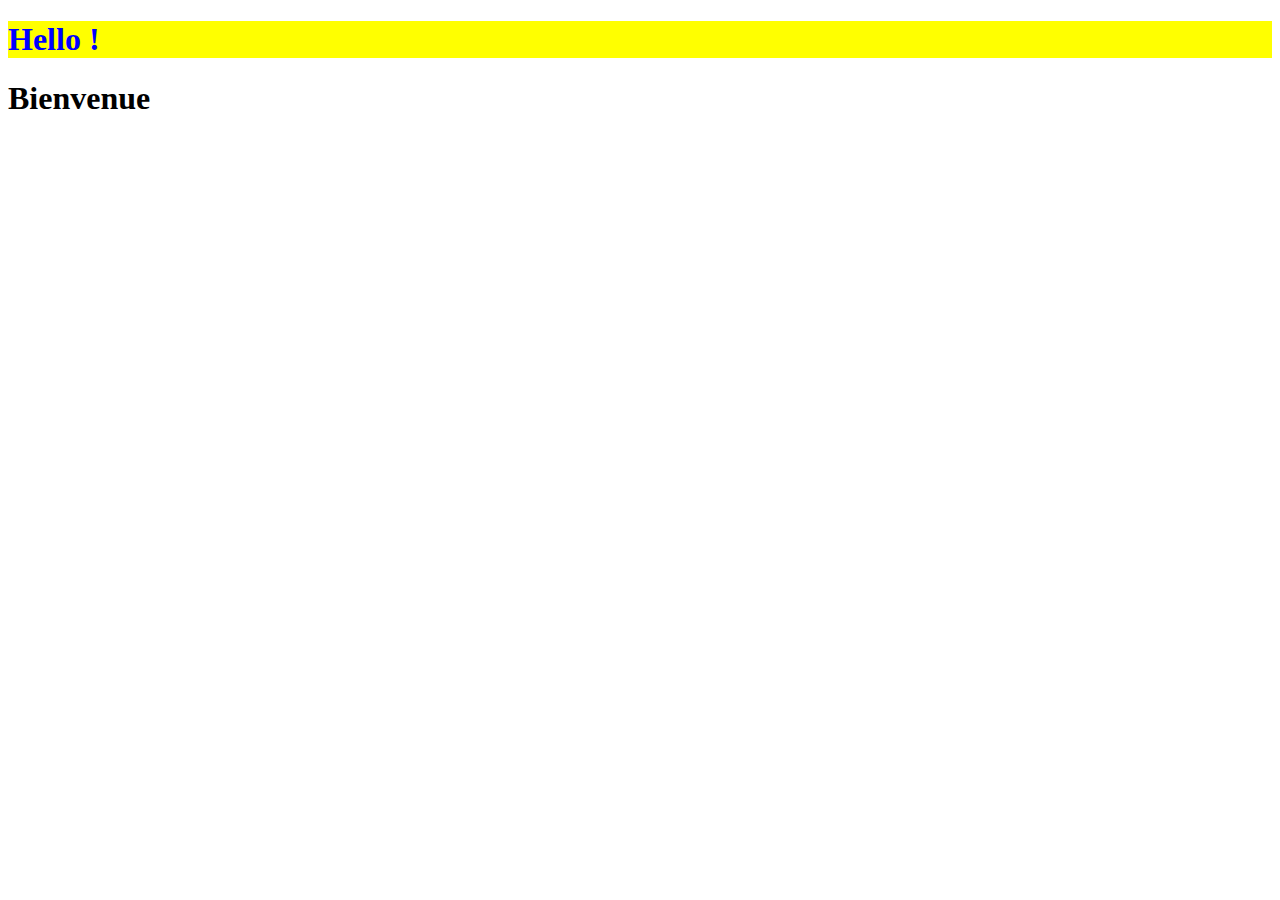
<file: 10-DOM/index.html>
<!DOCTYPE html>
<html>
<head>
    <meta charset="UTF-8">
    <meta http-equiv="X-UA-Compatible" content="IE=edge">
    <meta name="viewport" content="width=device-width, initial-scale=1.0">
    <title>JS</title>
    <link rel="stylesheet" href="css/styles.css">
    <script defer src="js/main.js"></script>
</head>
<body>
    <h1 id="t1" class="titre gros">Bienvenue</h1>
    <h1 class="titre">Bienvenue</h1>
</body>
</html>
</file>
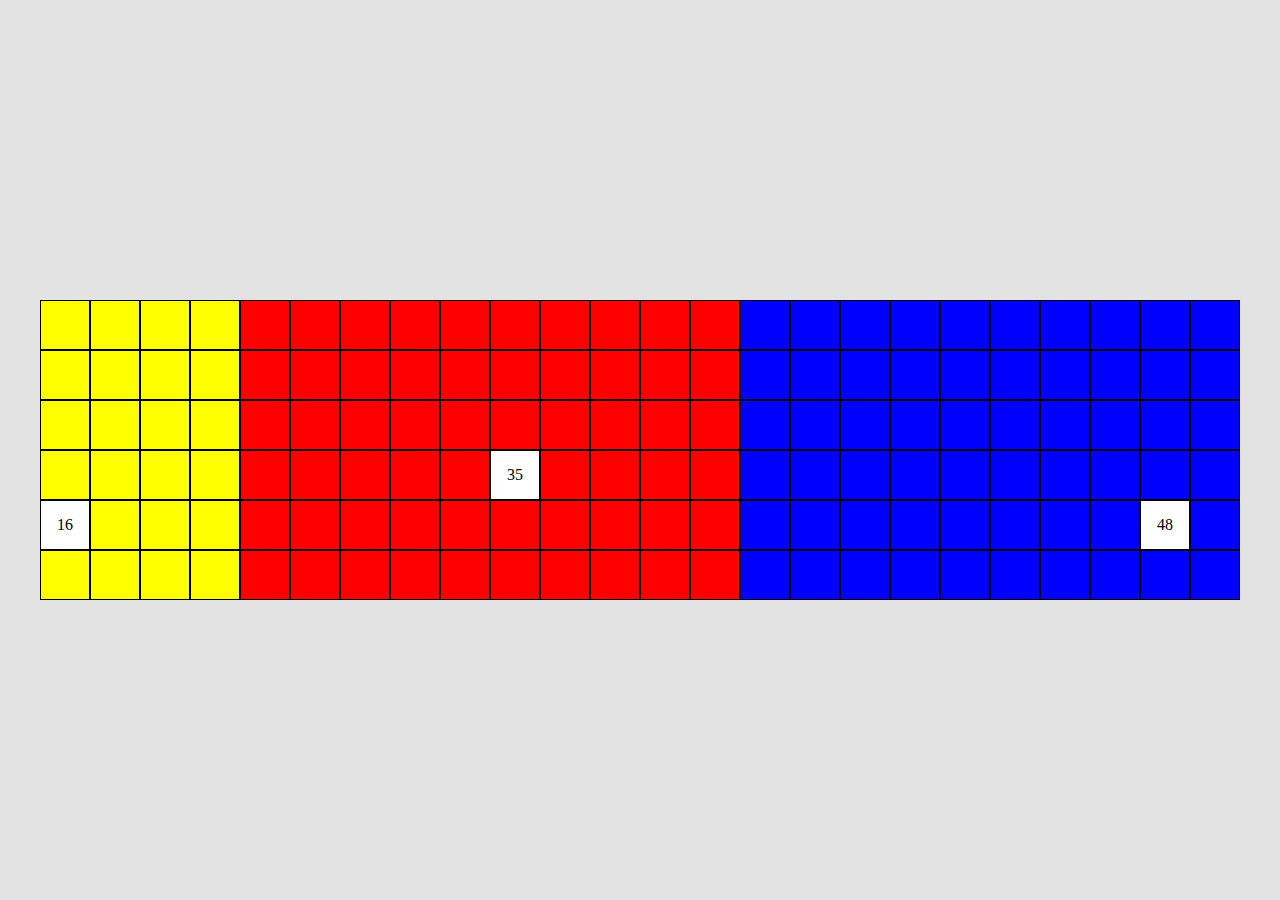
<file: 11-exo-DOM/index.html>
<!DOCTYPE html>
<html>
<head>
    <meta charset="UTF-8">
    <meta http-equiv="X-UA-Compatible" content="IE=edge">
    <meta name="viewport" content="width=device-width, initial-scale=1.0">
    <title>JS</title>
    <link rel="stylesheet" href="css/styles.css">
    <script defer src="js/main.js"></script>
</head>
<body>

    <div id="heures">
        <div class="bloc" id="h0"></div>
        <div class="bloc" id="h1"></div>
        <div class="bloc" id="h2"></div>
        <div class="bloc" id="h3"></div>
        <div class="bloc" id="h4"></div>
        <div class="bloc" id="h5"></div>
        <div class="bloc" id="h6"></div>
        <div class="bloc" id="h7"></div>
        <div class="bloc" id="h8"></div>
        <div class="bloc" id="h9"></div>
        <div class="bloc" id="h10"></div>
        <div class="bloc" id="h11"></div>
        <div class="bloc" id="h12"></div>
        <div class="bloc" id="h13"></div>
        <div class="bloc" id="h14"></div>
        <div class="bloc" id="h15"></div>
        <div class="bloc" id="h16"></div>
        <div class="bloc" id="h17"></div>
        <div class="bloc" id="h18"></div>
        <div class="bloc" id="h19"></div>
        <div class="bloc" id="h20"></div>
        <div class="bloc" id="h21"></div>
        <div class="bloc" id="h22"></div>
        <div class="bloc" id="h23"></div>
    </div>

    <div id="minutes">
        <div class="bloc" id="m0"></div>
        <div class="bloc" id="m1"></div>
        <div class="bloc" id="m2"></div>
        <div class="bloc" id="m3"></div>
        <div class="bloc" id="m4"></div>
        <div class="bloc" id="m5"></div>
        <div class="bloc" id="m6"></div>
        <div class="bloc" id="m7"></div>
        <div class="bloc" id="m8"></div>
        <div class="bloc" id="m9"></div>
        <div class="bloc" id="m10"></div>
        <div class="bloc" id="m11"></div>
        <div class="bloc" id="m12"></div>
        <div class="bloc" id="m13"></div>
        <div class="bloc" id="m14"></div>
        <div class="bloc" id="m15"></div>
        <div class="bloc" id="m16"></div>
        <div class="bloc" id="m17"></div>
        <div class="bloc" id="m18"></div>
        <div class="bloc" id="m19"></div>
        <div class="bloc" id="m20"></div>
        <div class="bloc" id="m21"></div>
        <div class="bloc" id="m22"></div>
        <div class="bloc" id="m23"></div>
        <div class="bloc" id="m24"></div>
        <div class="bloc" id="m25"></div>
        <div class="bloc" id="m26"></div>
        <div class="bloc" id="m27"></div>
        <div class="bloc" id="m28"></div>
        <div class="bloc" id="m29"></div>
        <div class="bloc" id="m30"></div>
        <div class="bloc" id="m31"></div>
        <div class="bloc" id="m32"></div>
        <div class="bloc" id="m33"></div>
        <div class="bloc" id="m34"></div>
        <div class="bloc" id="m35"></div>
        <div class="bloc" id="m36"></div>
        <div class="bloc" id="m37"></div>
        <div class="bloc" id="m38"></div>
        <div class="bloc" id="m39"></div>
        <div class="bloc" id="m40"></div>
        <div class="bloc" id="m41"></div>
        <div class="bloc" id="m42"></div>
        <div class="bloc" id="m43"></div>
        <div class="bloc" id="m44"></div>
        <div class="bloc" id="m45"></div>
        <div class="bloc" id="m46"></div>
        <div class="bloc" id="m47"></div>
        <div class="bloc" id="m48"></div>
        <div class="bloc" id="m49"></div>
        <div class="bloc" id="m50"></div>
        <div class="bloc" id="m51"></div>
        <div class="bloc" id="m52"></div>
        <div class="bloc" id="m53"></div>
        <div class="bloc" id="m54"></div>
        <div class="bloc" id="m55"></div>
        <div class="bloc" id="m56"></div>
        <div class="bloc" id="m57"></div>
        <div class="bloc" id="m58"></div>
        <div class="bloc" id="m59"></div>
    </div>

    <div id="secondes">
        <div class="bloc" id="s0"></div>
        <div class="bloc" id="s1"></div>
        <div class="bloc" id="s2"></div>
        <div class="bloc" id="s3"></div>
        <div class="bloc" id="s4"></div>
        <div class="bloc" id="s5"></div>
        <div class="bloc" id="s6"></div>
        <div class="bloc" id="s7"></div>
        <div class="bloc" id="s8"></div>
        <div class="bloc" id="s9"></div>
        <div class="bloc" id="s10"></div>
        <div class="bloc" id="s11"></div>
        <div class="bloc" id="s12"></div>
        <div class="bloc" id="s13"></div>
        <div class="bloc" id="s14"></div>
        <div class="bloc" id="s15"></div>
        <div class="bloc" id="s16"></div>
        <div class="bloc" id="s17"></div>
        <div class="bloc" id="s18"></div>
        <div class="bloc" id="s19"></div>
        <div class="bloc" id="s20"></div>
        <div class="bloc" id="s21"></div>
        <div class="bloc" id="s22"></div>
        <div class="bloc" id="s23"></div>
        <div class="bloc" id="s24"></div>
        <div class="bloc" id="s25"></div>
        <div class="bloc" id="s26"></div>
        <div class="bloc" id="s27"></div>
        <div class="bloc" id="s28"></div>
        <div class="bloc" id="s29"></div>
        <div class="bloc" id="s30"></div>
        <div class="bloc" id="s31"></div>
        <div class="bloc" id="s32"></div>
        <div class="bloc" id="s33"></div>
        <div class="bloc" id="s34"></div>
        <div class="bloc" id="s35"></div>
        <div class="bloc" id="s36"></div>
        <div class="bloc" id="s37"></div>
        <div class="bloc" id="s38"></div>
        <div class="bloc" id="s39"></div>
        <div class="bloc" id="s40"></div>
        <div class="bloc" id="s41"></div>
        <div class="bloc" id="s42"></div>
        <div class="bloc" id="s43"></div>
        <div class="bloc" id="s44"></div>
        <div class="bloc" id="s45"></div>
        <div class="bloc" id="s46"></div>
        <div class="bloc" id="s47"></div>
        <div class="bloc" id="s48"></div>
        <div class="bloc" id="s49"></div>
        <div class="bloc" id="s50"></div>
        <div class="bloc" id="s51"></div>
        <div class="bloc" id="s52"></div>
        <div class="bloc" id="s53"></div>
        <div class="bloc" id="s54"></div>
        <div class="bloc" id="s55"></div>
        <div class="bloc" id="s56"></div>
        <div class="bloc" id="s57"></div>
        <div class="bloc" id="s58"></div>
        <div class="bloc" id="s59"></div>
    </div>
    
</body>
</html>
</file>
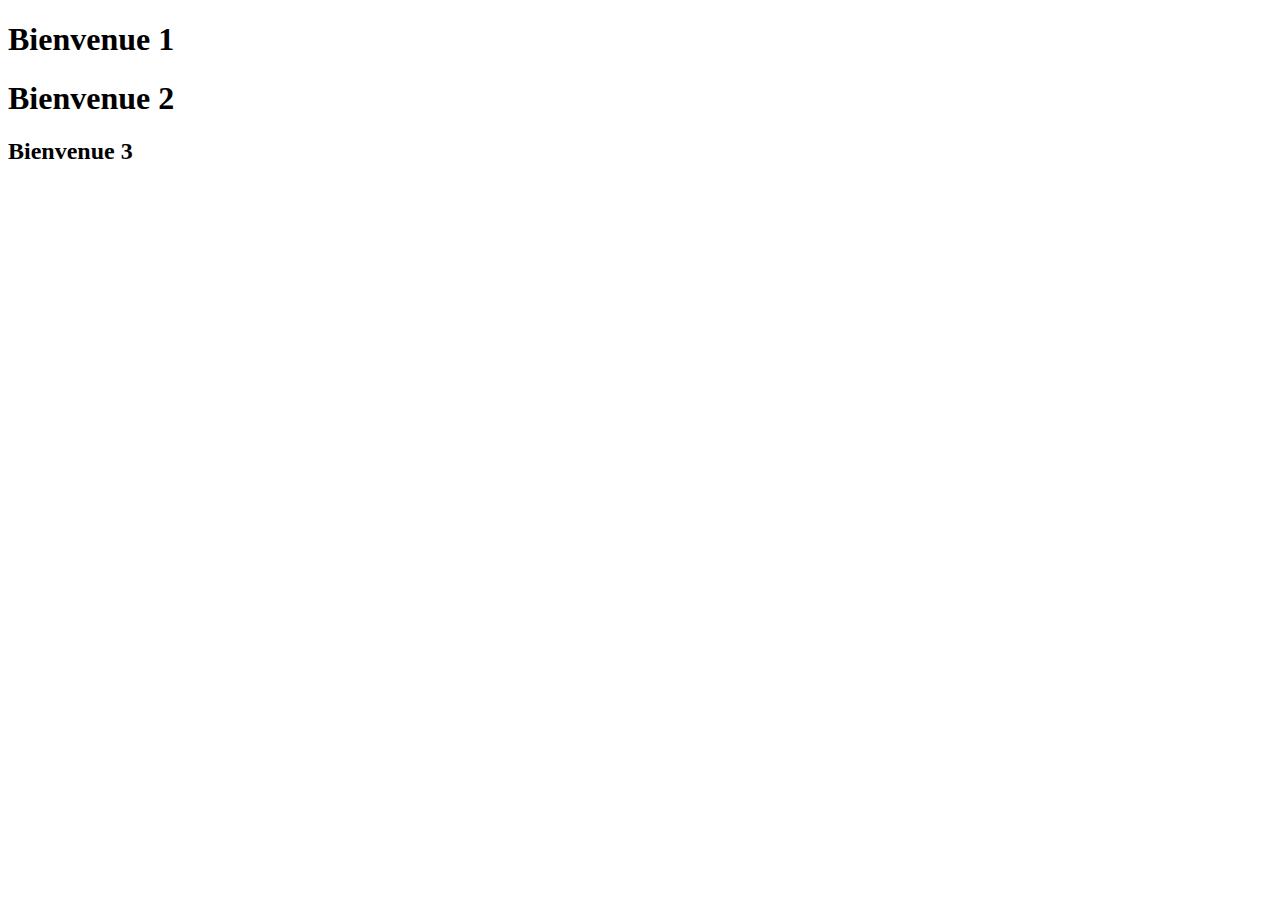
<file: 12-events/index.html>
<!DOCTYPE html>
<html>
<head>
    <meta charset="UTF-8">
    <meta http-equiv="X-UA-Compatible" content="IE=edge">
    <meta name="viewport" content="width=device-width, initial-scale=1.0">
    <title>JS</title>
    <script defer src="js/main.js"></script>
</head>
<body>

    <!-- v1 - placement d'écouteur d'évènement en HTML, avec passage de this -->
    <h1 onclick="clic(this,'red')">Bienvenue 1</h1>

    <!-- v2 - placement d'écouteur d'évènement en HTML, avec passage d'event -->
    <h1 onclick="clicE(event,'blue')" class="bt2">Bienvenue 2</h1>

    <!-- v3 - placement d'écouteur en JS -->
    <h2>Bienvenue 3</h2>

</body>
</html>
</file>
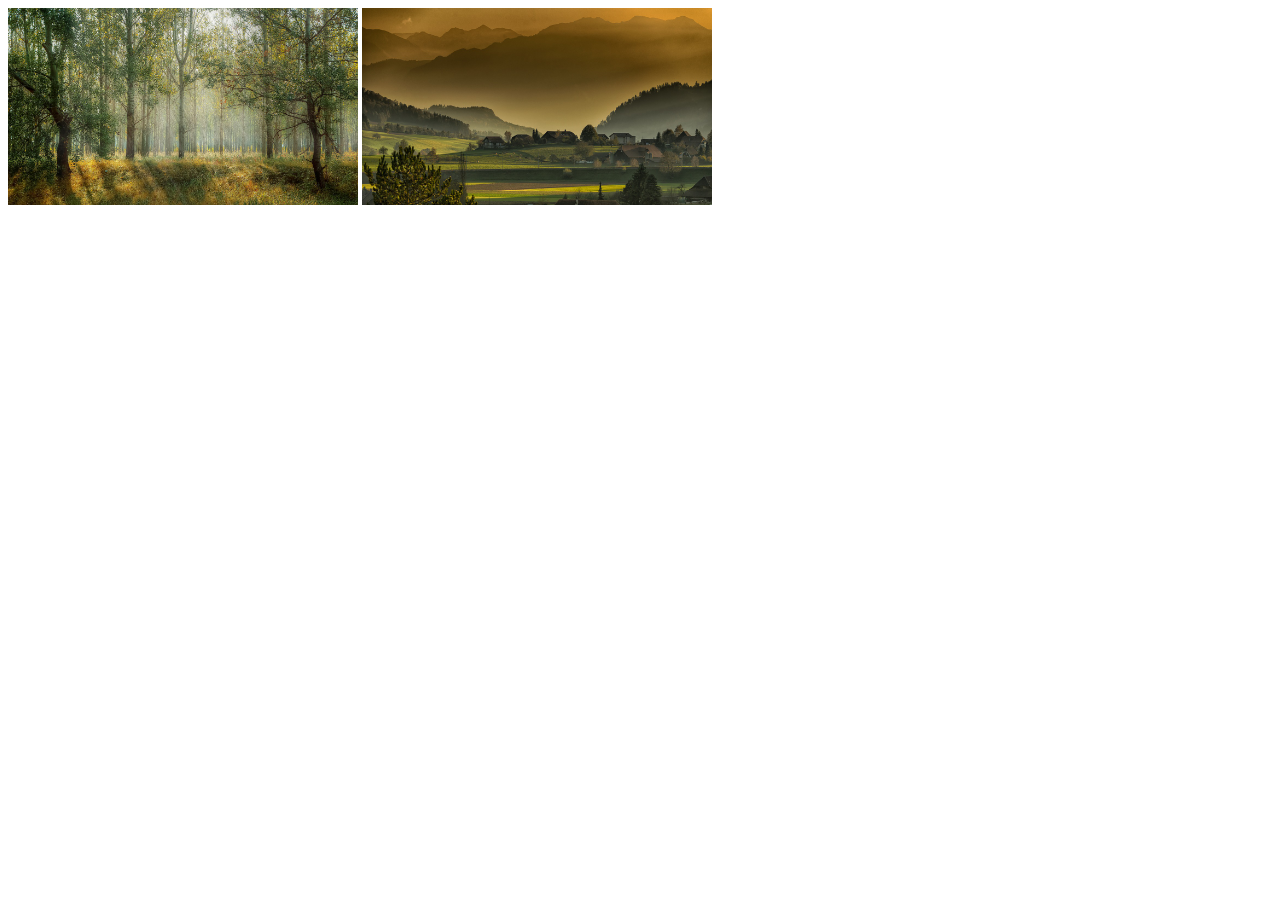
<file: 14-exo-images/index.html>
<!DOCTYPE html>
<html>
<head>
    <meta charset="UTF-8">
    <meta http-equiv="X-UA-Compatible" content="IE=edge">
    <meta name="viewport" content="width=device-width, initial-scale=1.0">
    <title>JS</title>
    <link rel="stylesheet" href="css/styles.css">
    <script defer src="js/main.js"></script>
</head>
<body>
    
    <!-- V1, placement d'écouteur en HTML, avec transmission de this -->
    <!-- <img src="img/1.jpg" onmouseover="changerImg(this,'img/2.jpg')" onmouseout="changerImg(this,'img/1.jpg')" alt="image"> -->
    <!-- <img src="img/3.jpg" onmouseover="changerImg(this,'img/4.jpg')" onmouseout="changerImg(this,'img/3.jpg')" alt="image"> -->

    <!-- V2, placement d'écouteur en HTML, avec transmission de event -->
    <!-- <img src="img/1.jpg" onmouseover="changerImg(event,'img/2.jpg')" onmouseout="changerImg(event,'img/1.jpg')" alt="image"> -->
    <!-- <img src="img/3.jpg" onmouseover="changerImg(event,'img/4.jpg')" onmouseout="changerImg(event,'img/3.jpg')" alt="image"> -->

    <!-- V3, placement d'écouteur en HTML, sans fonction -->
    <!-- <img src="img/1.jpg" onmouseover="this.src='img/2.jpg'" onmouseout="this.src='img/1.jpg'" alt="image"> -->
    <!-- <img src="img/3.jpg" onmouseover="this.src='img/4.jpg'" onmouseout="this.src='img/3.jpg'" alt="image"> -->

    <!-- V4, placement d'écouteur en JS -->
    <img class="survolable" src="img/1.jpg" data-imgalt="img/2.jpg" alt="paysage 1">
    <img class="survolable" src="img/3.jpg" data-imgalt="img/4.jpg" alt="paysage 2">

</body>
</html>
</file>
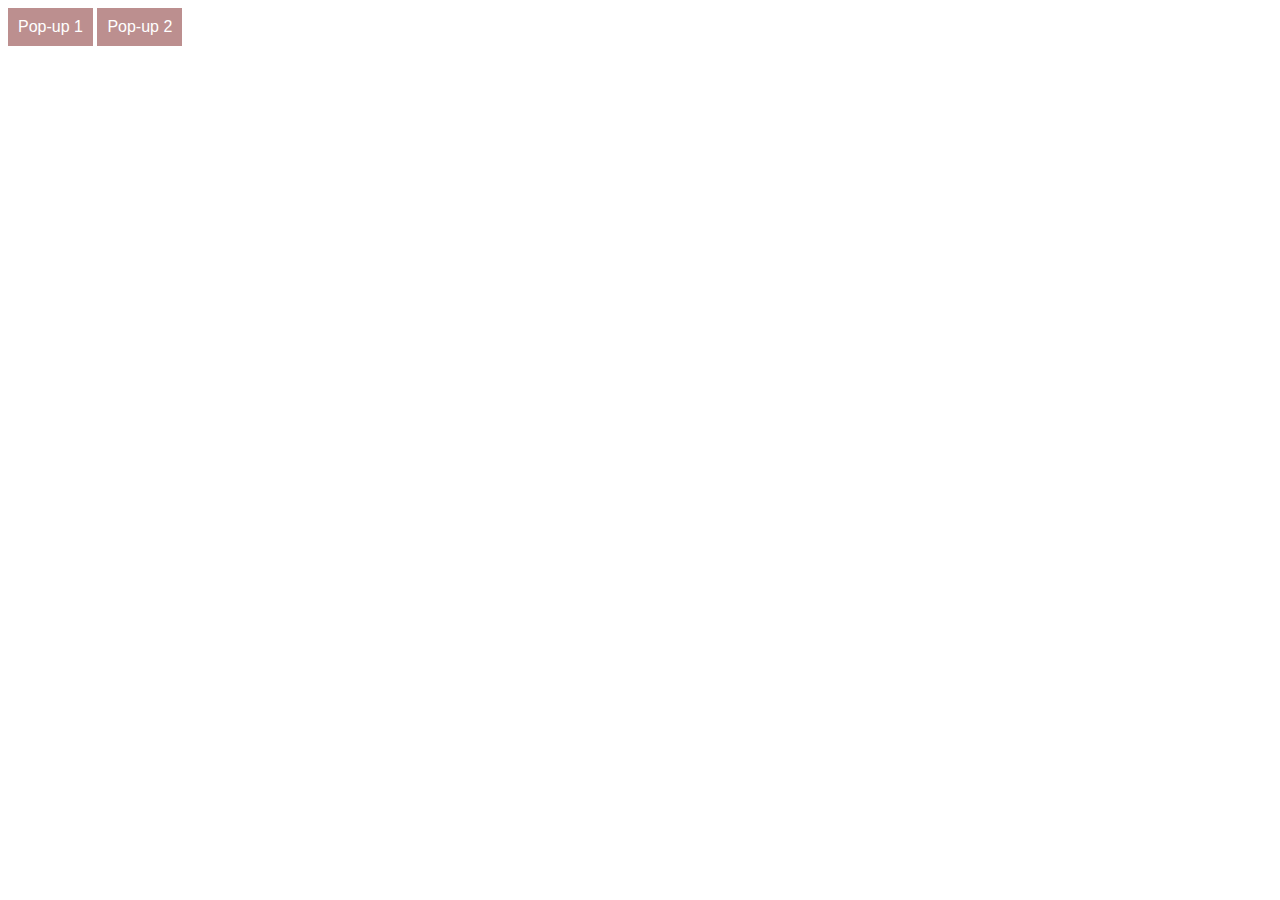
<file: 15-exo-popup/index.html>
<!DOCTYPE html>
<html>
<head>
    <meta charset="UTF-8">
    <meta http-equiv="X-UA-Compatible" content="IE=edge">
    <meta name="viewport" content="width=device-width, initial-scale=1.0">
    <title>JS</title>
    <link rel="stylesheet" href="css/styles.css">
    <script defer src="js/main.js"></script>
</head>
<body>

    <!-- v1 -->
    <!-- <a href="#" onclick="afficherPopup('popup1')">Pop-up 1</a>
    <a href="#" onclick="afficherPopup('popup2')">Pop-up 2</a> -->
    
    <!-- V2 -->
    <!-- <a href="#">Pop-up 1</a> -->
    <!-- <a href="#">Pop-up 2</a> -->

    <!-- v3 -->
    <a href="#popup1">Pop-up 1</a>
    <a href="#popup2">Pop-up 2</a>
    
    <section class="popup" id="popup1">
        <span class="close" onclick="fermerPopup(this)">X</span>
        <h1>Popup 1</h1>
        <p>Lorem ipsum dolor sit amet consectetur adipisicing elit. Consequuntur id harum nam ratione odio et nemo. Accusamus nemo quidem earum maxime non sunt aut asperiores, laboriosam animi odio tenetur officiis.</p>
    </section>

    <section class="popup" id="popup2">
        <span class="close" onclick="fermerPopup(this)">X</span>
        <h1>Popup 2</h1>
        <p>Lorem ipsum dolor sit amet consectetur adipisicing elit. Consequuntur id harum nam ratione odio et nemo. Accusamus nemo quidem earum maxime non sunt aut asperiores, laboriosam animi odio tenetur officiis.</p>
    </section>

</body>
</html>
</file>
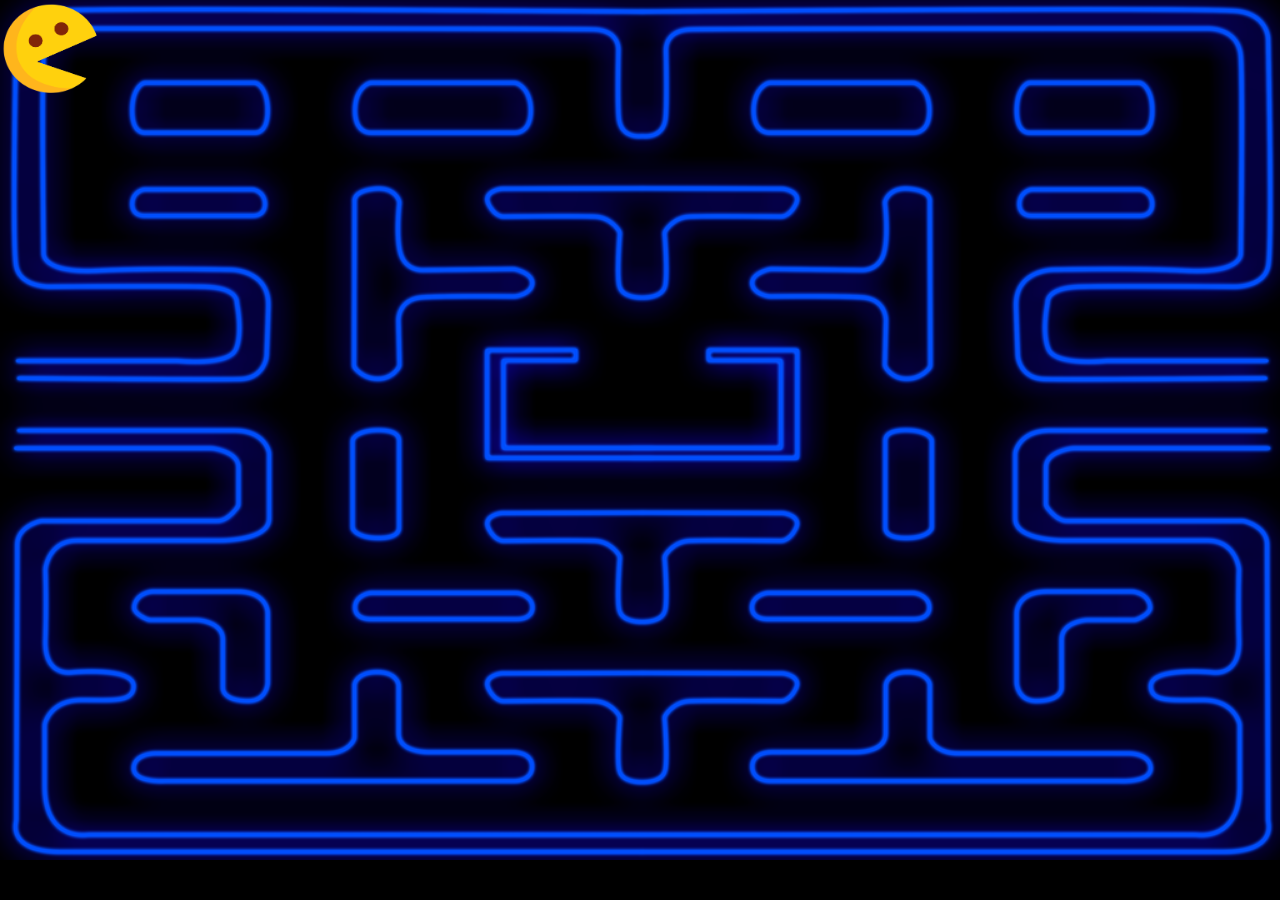
<file: 16-exo-pacman/index.html>
<!DOCTYPE html>
<html>
<head>
    <meta charset="UTF-8">
    <meta http-equiv="X-UA-Compatible" content="IE=edge">
    <meta name="viewport" content="width=device-width, initial-scale=1.0">
    <title>JS</title>
    <link rel="stylesheet" href="css/styles.css">
    <script defer src="js/main.js"></script>
</head>
<body>
    <img id="pacman" src="img/pacman.png">
</body>
</html>
</file>
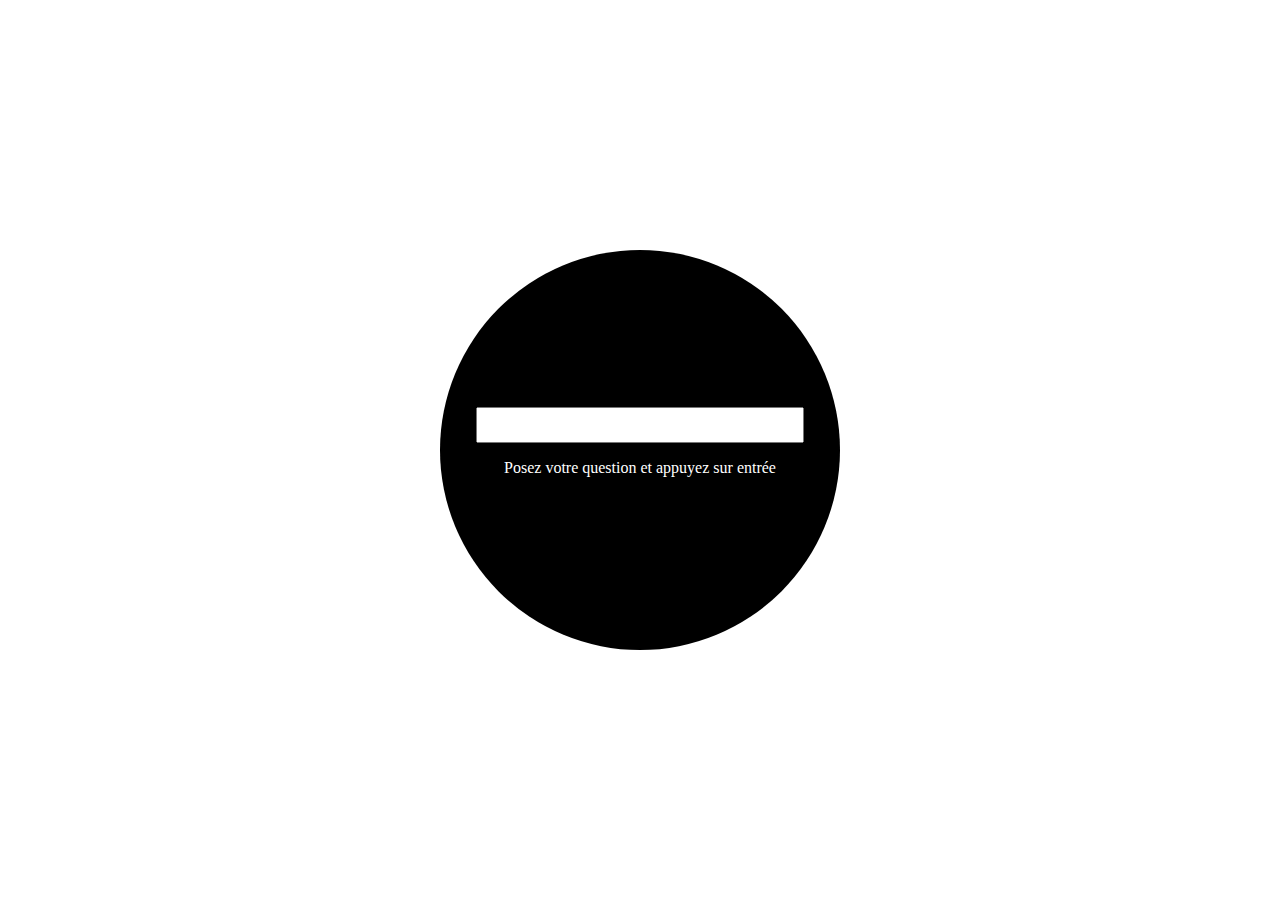
<file: 18-exo-8ball/index.html>
<!DOCTYPE html>
<html lang="en">
<head>
    <meta charset="UTF-8">
    <meta http-equiv="X-UA-Compatible" content="IE=edge">
    <meta name="viewport" content="width=device-width, initial-scale=1.0">
    <title>Document</title>
    <link rel="stylesheet" href="css/styles.css">
    <script defer src="js/main.js"></script>
</head>
<body>
    <div id="balle">
        <input type="text">
        <p>Posez votre question et appuyez sur entrée</p>
    </div>
</body>
</html>
</file>
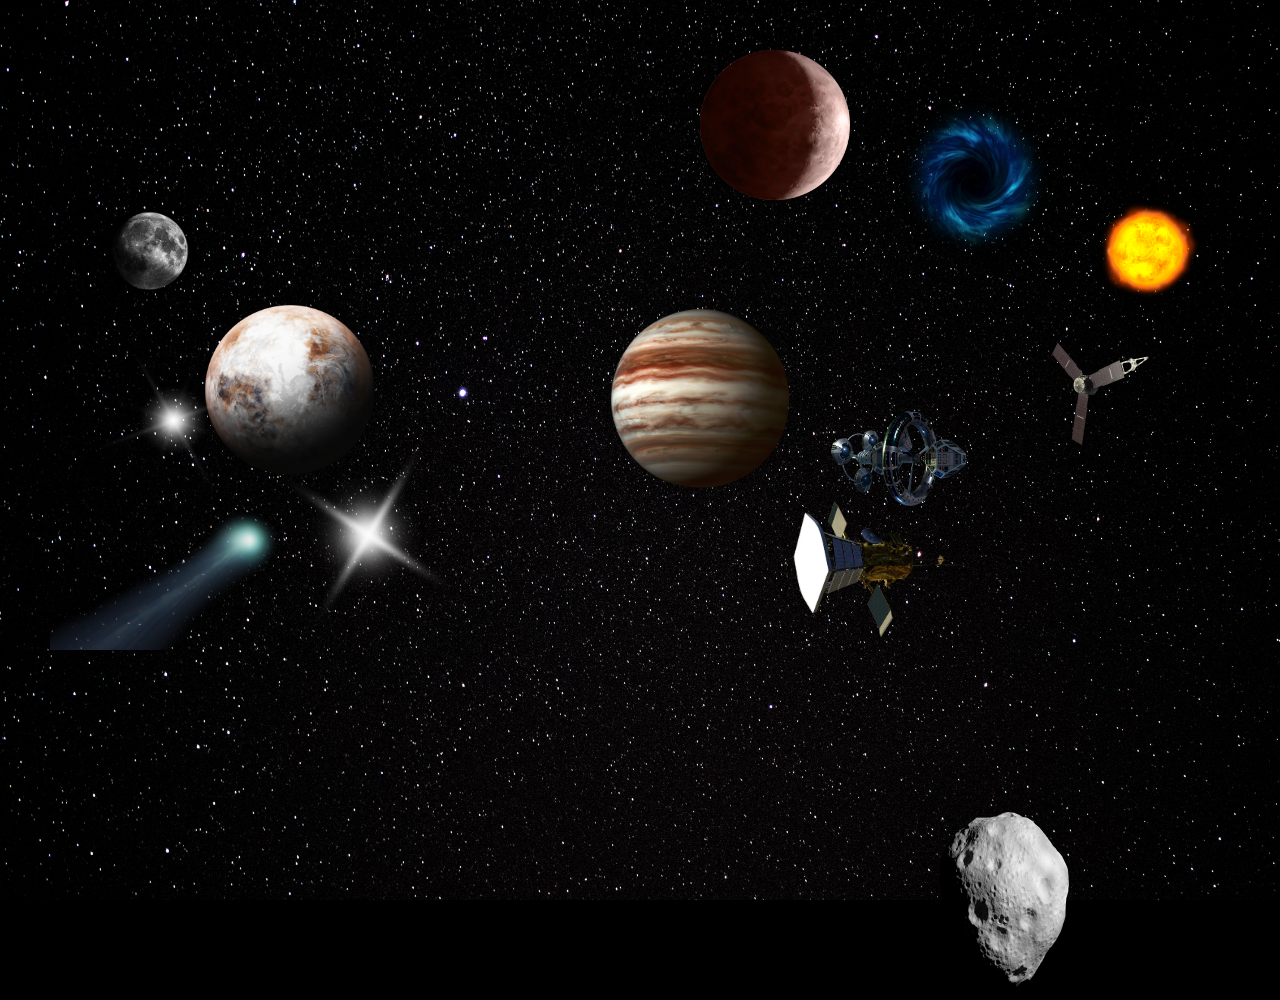
<file: 20-exo-supertelescope/index.html>
<!DOCTYPE html>
<html lang="en">
<head>
    <meta charset="UTF-8">
    <meta http-equiv="X-UA-Compatible" content="IE=edge">
    <meta name="viewport" content="width=device-width, initial-scale=1.0">
    <title>Document</title>
    <link rel="stylesheet" href="css/styles.css">
    <script defer src="js/main.js"></script>
</head>
<body>
    <!-- <img src="img/planete1.png" alt="planete 1" style="width:200px;left:100px;top:100px;"> -->
</body>
</html>
</file>
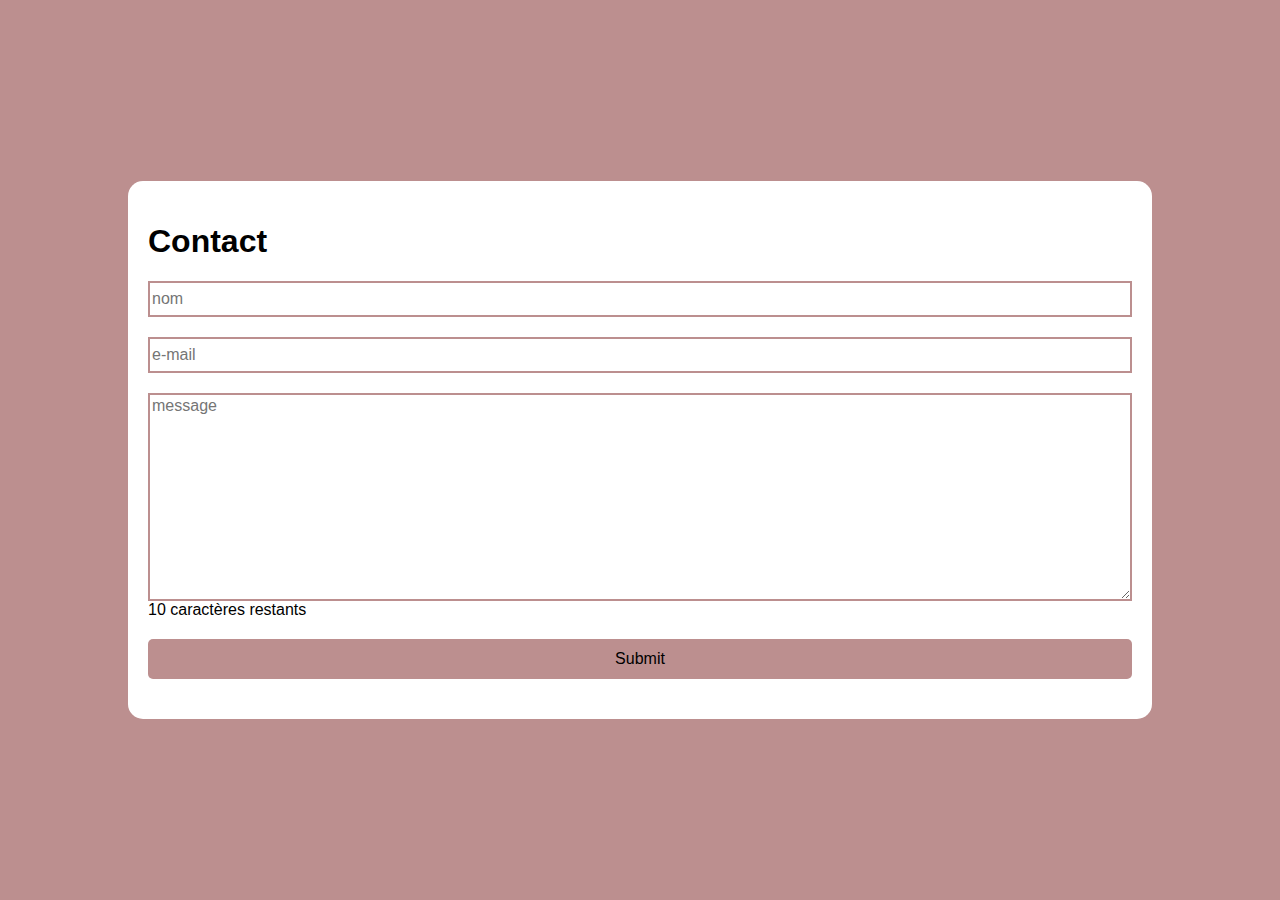
<file: 21-forms/index.html>
<!DOCTYPE html>
<html lang="en">
<head>
    <meta charset="UTF-8">
    <meta http-equiv="X-UA-Compatible" content="IE=edge">
    <meta name="viewport" content="width=device-width, initial-scale=1.0">
    <title>Document</title>
    <link rel="stylesheet" href="css/styles.css">
    <script defer src="js/main.js"></script>
</head>
<body>

    <form action="serveur.php" method="post" onsubmit="return verif(this)">
        <h1>Contact</h1>
        <div class="affichageErreurs"></div>
        <input type="text" name="nom" placeholder="nom">
        <input type="text" name="email" placeholder="e-mail" pattern="[^@ \t\r\n]+@[^@ \t\r\n]+\.[^@ \t\r\n]+">
        <textarea onkeyup="updTexte(this)" name="msg" placeholder="message" maxlength="10"></textarea>
        <div class="info">10 caractères restants</div>
        <input type="submit">
    </form>

</body>
</html>
</file>
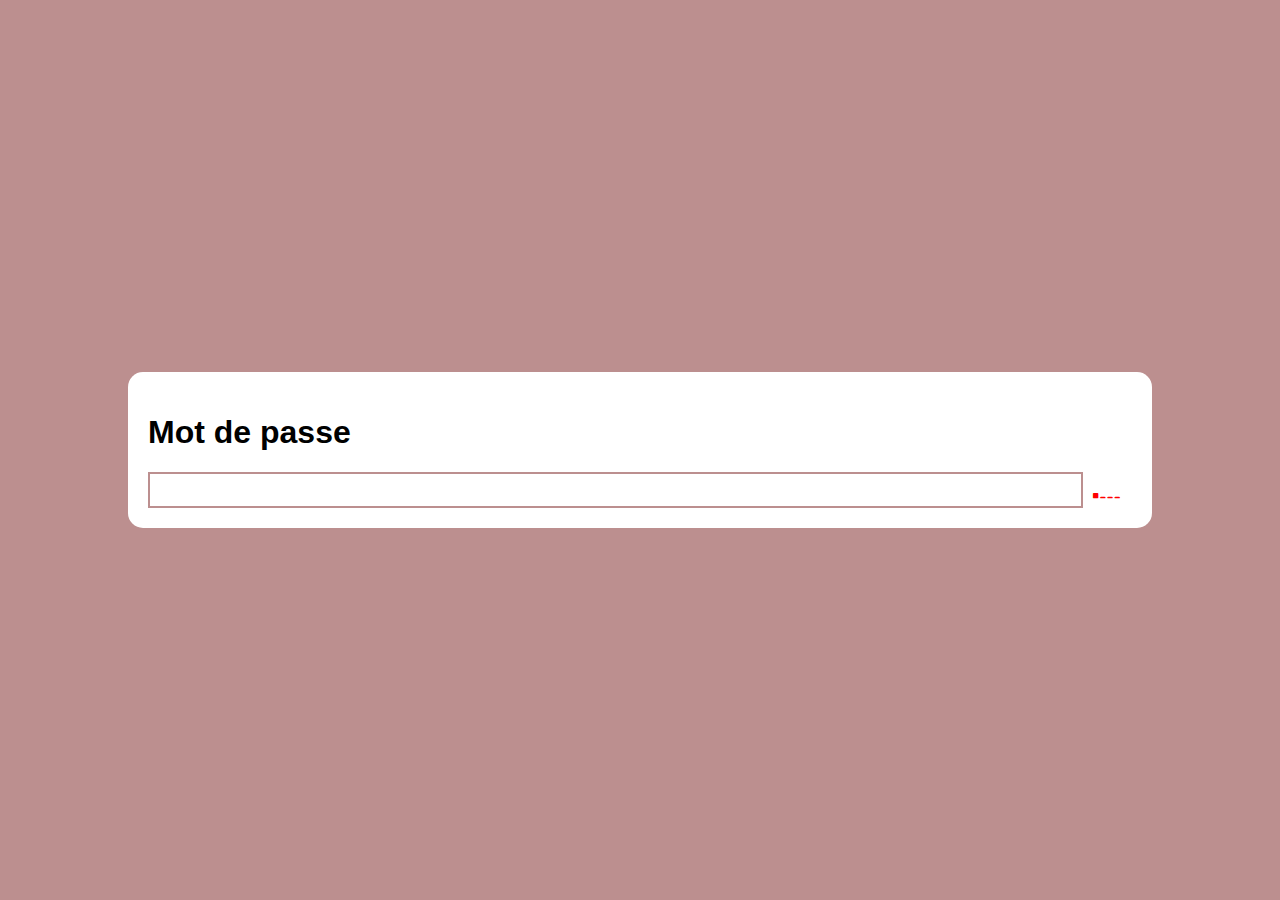
<file: 22-passe/index.html>
<!DOCTYPE html>
<html lang="en">
<head>
    <meta charset="UTF-8">
    <meta http-equiv="X-UA-Compatible" content="IE=edge">
    <meta name="viewport" content="width=device-width, initial-scale=1.0">
    <title>Document</title>
    <link rel="stylesheet" href="https://cdn.jsdelivr.net/npm/bootstrap-icons@1.10.4/font/bootstrap-icons.css">
    <link rel="stylesheet" href="css/styles.css">
    <script defer src="js/main.js"></script>
</head>
<body>

    <form>
        <h1>Mot de passe</h1>
        <div class="champIcone">
            <input type="password" name="passe" onkeyup="majForce(this)">
            <i class="bi bi-reception-1"></i>
        </div>
    </form>

</body>
</html>
</file>
<file: 10-DOM/css/styles.css>
/* h1{
    color:blue;
}  */
</file>
<file: 11-exo-DOM/css/styles.css>
html,body{
    height:100%;
}

body{
    display: flex;
    justify-content: center;
    align-items: center;
    margin:0;
    background:#e3e3e3;
}

#heures{
    background:yellow;
    display: flex;
    flex-wrap: wrap;
    width:200px;
}

#minutes{
    background:red;
    display: flex;
    flex-wrap: wrap;
    width:500px;
}

#secondes{
    background:blue;
    display: flex;
    flex-wrap: wrap;
    width:500px;
}

.bloc{
    border:1px solid;  
    width:50px;
    height:50px;  
    box-sizing: border-box;
    display: flex;
    justify-content: center;
    align-items: center;
}

.actif{
    background:white;
}

@media (max-width:e700px) {
    body{
        flex-direction: column;
    }
    #heures{
        width:120px;
    }
    #minutes{
        width:300px;
    }
    #secondes{
        width:300px;
    }
    .bloc{
        width:30px;
        height:30px;
    }
}
</file>
<file: 14-exo-images/css/styles.css>
img{
    width:350px;
}
</file>
<file: 15-exo-popup/css/styles.css>
body{
    font-family: Arial, Helvetica, sans-serif;
}

.popup{
    border:1px solid;
    position: absolute;
    left:50%;
    top:50%;
    transform:translate(-50%,-50%);
    width:80%;
    display:none;
}

.popup:target{
    display: block;
}

.popup h1{
    background:red;
    margin:0;
    padding:10px;
    color:white;
}

.popup p{
    padding:10px;
    margin:0;
}

.popup .close{
    position: absolute;
    right:10px;
    top:10px;
    font-size:1.4em;
    color:white;
    cursor: pointer;
}

/* boutons */

a{
    text-decoration: none;
    background-color: rosybrown;
    color:white;
    padding:10px;
    display: inline-block;
}
</file>
<file: 16-exo-pacman/css/styles.css>
body{
    background: url(../img/back.png) black no-repeat;
    background-size: cover;
}

#pacman{
    width:100px;
    height:100px;
    position:absolute;
    top:0;
    left:0;
    transition:left 500ms,top 500ms;
}
</file>
<file: 18-exo-8ball/css/styles.css>
html,body{
    height:100%;
}

body{
    display:flex;
    justify-content: center;
    align-items: center;
    margin:0;
}

#balle{
    width:400px;
    height:400px;
    background:black;
    display:flex;
    justify-content: center;
    align-items: center;
    flex-direction: column;
    border-radius:50%;
    color:white;
}

#balle input{
 width:80%;
 height:30px;
}
</file>
<file: 20-exo-supertelescope/css/styles.css>
html,body{
    height:100%;
}

body{
    margin:0;
    background:black url(../img/fond.jpg) no-repeat;
    background-size:100% 100%;
}

img{
    position:absolute;
}
</file>
<file: 21-forms/css/styles.css>
html,body{
    height:100%;
}

body{
    margin:0;
    display:flex;
    justify-content: center;
    align-items: center;
    font-family: Arial, Helvetica, sans-serif;
    background-color: rosybrown;
}

form{
    background:white;
    border-radius: 15px;
    width:80%;
    display: flex;
    flex-direction: column;
    padding:20px;
    box-sizing: border-box;
}

form input{
    font-size:1em;
    height:30px;
    border:2px solid rosybrown;
    margin-bottom:20px;
}

form textarea{
    font-family: Arial, Helvetica, sans-serif;
    font-size:1em;
    min-height:200px;
    border:2px solid rosybrown;
    margin-bottom:20px;
}

form [type="submit"]{
    background:rosybrown;
    border:none;
    padding:5px;
    box-sizing: content-box;
    border-radius: 5px;
    cursor: pointer;
}

form .affichageErreurs{
    color:red;
    text-align: center;
}

form .info{
    margin-top:-20px;
    margin-bottom:20px;
}
</file>
<file: 22-passe/css/styles.css>
html,body{
    height:100%;
}

body{
    margin:0;
    display:flex;
    justify-content: center;
    align-items: center;
    font-family: Arial, Helvetica, sans-serif;
    background-color: rosybrown;
}

form{
    background:white;
    border-radius: 15px;
    width:80%;
    display: flex;
    flex-direction: column;
    padding:20px;
    box-sizing: border-box;
}

form input{
    font-size:1em;
    height:30px;
    border:2px solid rosybrown;
    margin-bottom:20px;
}

.champIcone{
    display:flex;
    align-items: stretch;
}

.champIcone input{
    flex:1;
    margin:0;
}

.champIcone i{
    font-size:1.8em;
    margin:0 10px;
}
</file>
